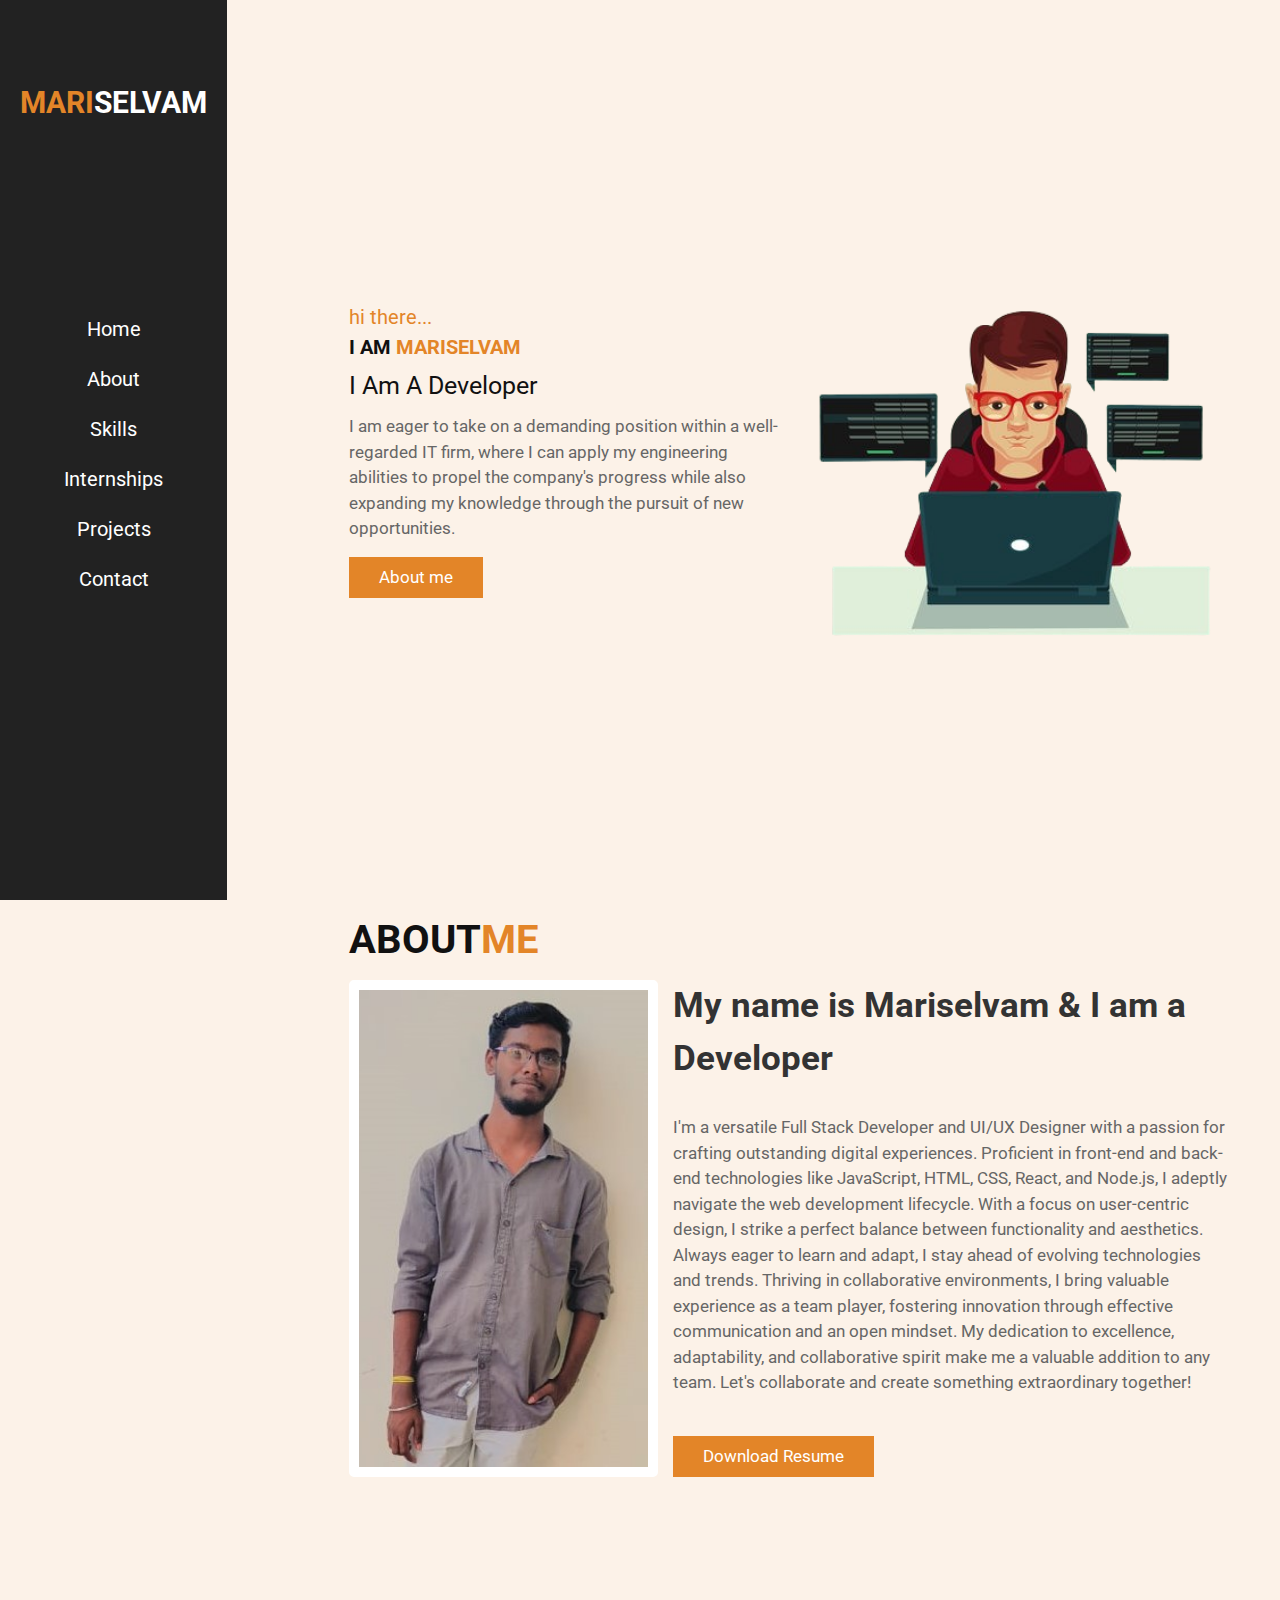
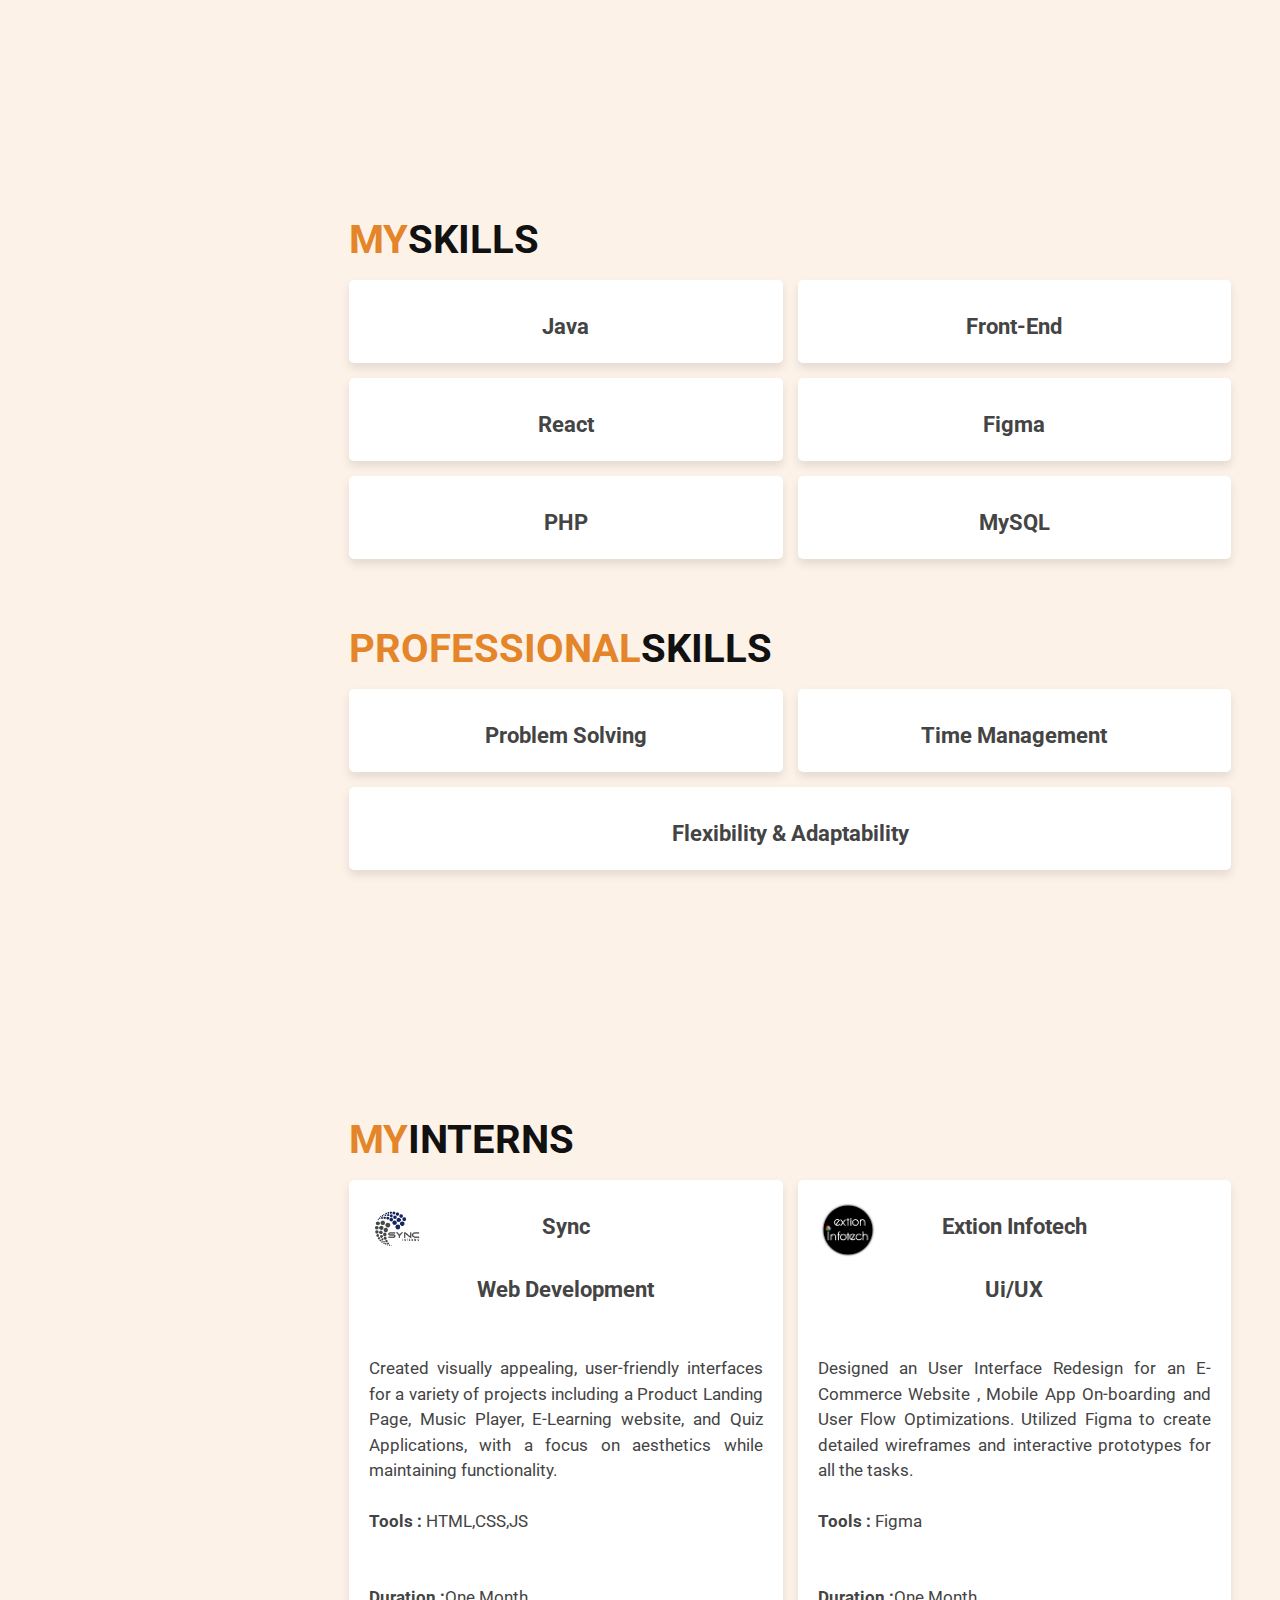
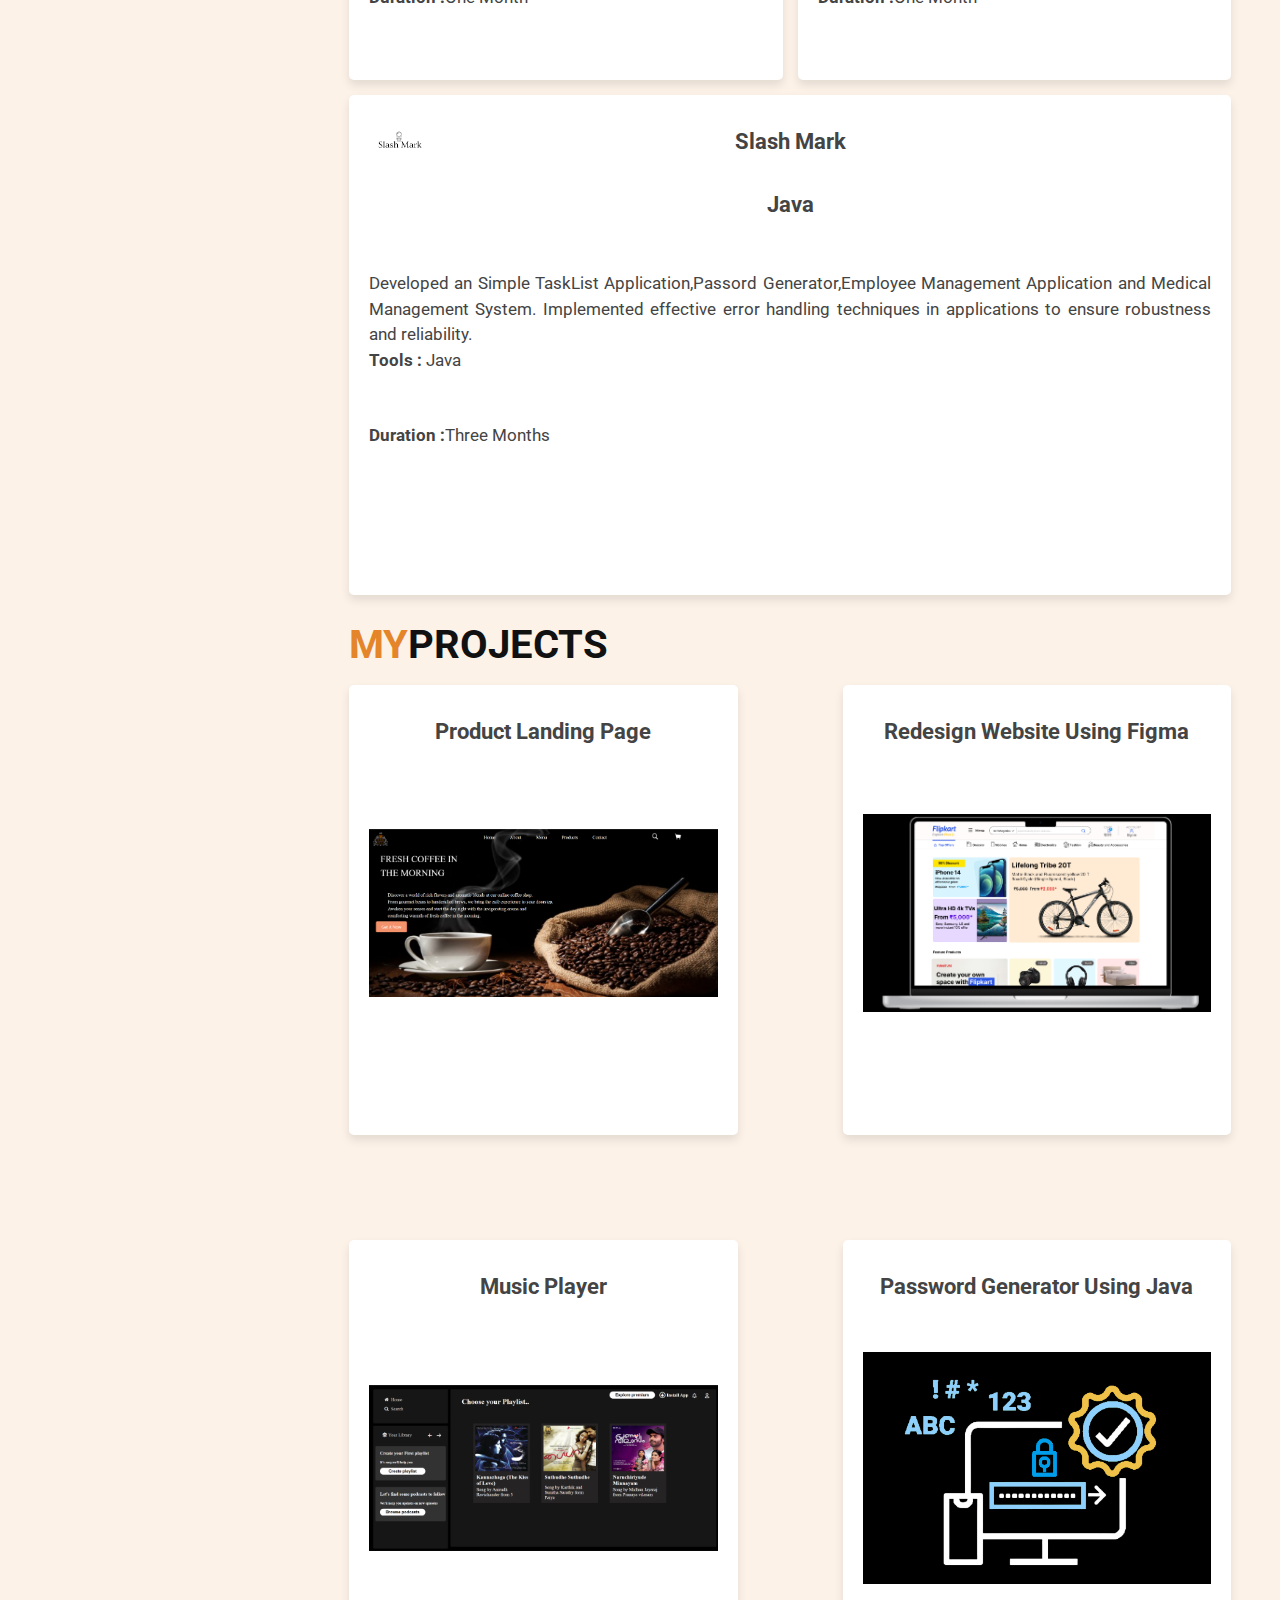
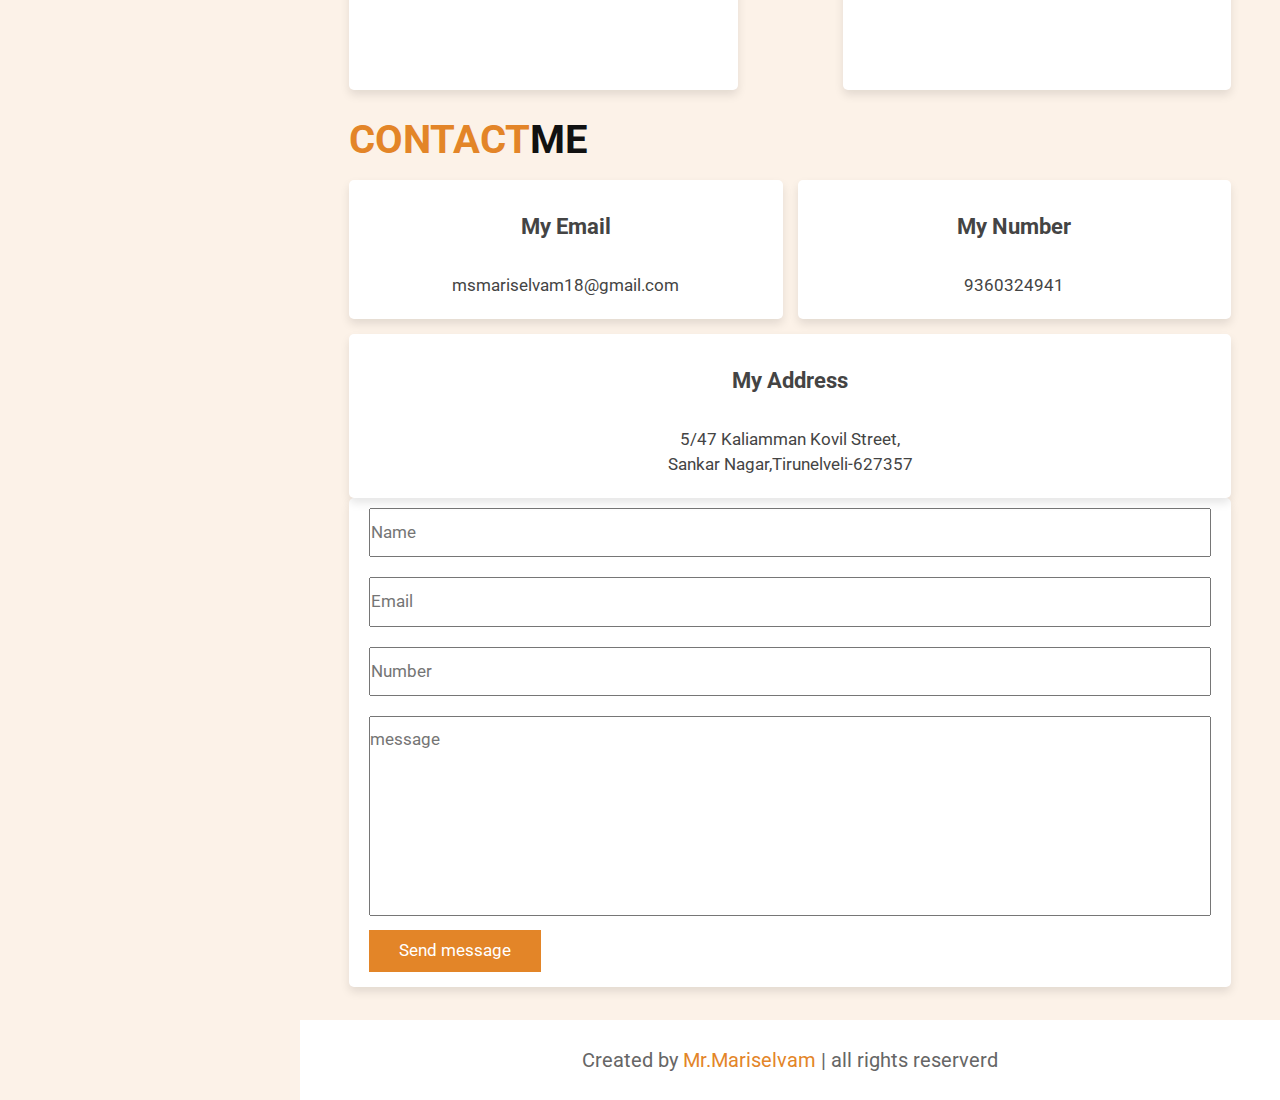
<file: portfolio.html>
<!DOCTYPE html>
<html lang="en">
<head>
    <meta charset="UTF-8">
    <meta http-equiv="X-UA-Compatible" content="IE=edge">
    <meta name="viewport" content="width=device-width,initial-scale=1.0">
    <title>My Portfolio</title>
    <link rel="stylesheet" href="https://cdnjs.cloudflare.com/ajax/libs/font-awesome/6.5.1/css/all.min.css" integrity="sha512-DTOQO9RWCH3ppGqcWaEA1BIZOC6xxalwEsw9c2QQeAIftl+Vegovlnee1c9QX4TctnWMn13TZye+giMm8e2LwA==" crossorigin="anonymous" referrerpolicy="no-referrer" />
    <link rel="stylesheet" href="css/style.css">
</head>
<body>
<div id="menu-bars" class="fas fa-bars"></div>    
<!-- header section -->
<header>
    <a href="#" class="logo"><span>Mari</span>Selvam</a>
    <nav class="navbar">
        <a href="#home">Home</a>
        <a href="#about">About</a>
        <a href="#service">Skills</a>
        <a href="#intern">Internships</a>
        <a href="#project">Projects</a>
        <a href="#contact">Contact</a>
    </nav>
    <div class="follow">
        <a href="https://www.linkedin.com/in/mari-selvam-680b36262/" target="_blank"><i class="fa-brands fa-linkedin"></i></a>
        <a href="https://github.com/Mariselvam1318" target="_blank"><i class="fa-brands fa-github"></i></a>
    </div>
</header>

<!-- home section -->

<section class="home" id="home">
    <div class="content">
        <span class="hi">hi there...</span>
        <h3>i am <span>Mariselvam</span></h3>
        <p class="info">i am a Developer</p>
        <p class="text">
            I am eager to take on a demanding position within a well-regarded IT firm, 
            where I can apply my engineering abilities to propel the company's progress 
            while also expanding my knowledge through the pursuit of new opportunities.</p>
            <a href="#about" class="btn">About me</a>
    </div>
    <div class="image">
        <img src="images\pic.png">
    </div>
</section>

<section class="about" id="about">
    <h1 class="heading">about<span>me</span></h1>
    <div class="row-1">
        <div class="image">
            <img src="images\My_Profile.jpeg">
        </div>
        <div class="content">
            <h3>My name is Mariselvam & I am a Developer</h3>
            <p>I'm a versatile Full Stack Developer and UI/UX Designer with a passion for crafting outstanding digital experiences. 
                Proficient in front-end and back-end technologies like JavaScript, HTML, CSS, React, and Node.js, 
                I adeptly navigate the web development lifecycle. With a focus on user-centric design, I strike a perfect balance 
                between functionality and aesthetics. Always eager to learn and adapt, I stay ahead of evolving technologies and trends. 
                Thriving in collaborative environments, I bring valuable experience as a team player, fostering innovation through effective 
                communication and an open mindset. My dedication to excellence, adaptability, and collaborative spirit make me a valuable addition to any team. 
                Let's collaborate and create something extraordinary together!
            </p>
           <a href="https://drive.google.com/file/d/18AGnWqiXhc2b9CxzF3gK0Qp_mfs1LjtY/view?usp=drive_link" class="btn">Download Resume</a>
        </div>
    </div>
</section>

<section class="service" id="service">
    <h1 class="heading"><span>My</span>Skills</h1>
        <div class="box-container">
            <div class="box">
                <i class="fa-brands fa-java"></i>
                <h3>Java</h3>
            </div>
            <div class="box">
                <i class="fas fa-code"></i>
                <h3>Front-End</h3>
            </div>
            <div class="box">
                <i class="fa-brands fa-react"></i>
                <h3>React</h3>
            </div>
            <div class="box">
                <i class="fa-brands fa-figma"></i>
                <h3>Figma</h3>
            </div>
            <div class="box">
                <i class="fa-brands fa-php"></i>
                <h3>PHP</h3>
            </div>
            <div class="box">
                <i class="fa-solid fa-database"></i>
                <h3>MySQL</h3>
            </div>
        </div>
        <br><br><br><br>
        <h1 class="heading"><span>Professional</span>Skills</h1>
        <div class="box-container">
            <div class="box">
                <i class="fas fa-code"></i>
                <h3>Problem Solving</h3>
            </div>
            <div class="box">
                <i class="fa-solid fa-clock"></i>
                <h3>Time Management</h3>
            </div>
            <div class="box">
                <i class="fa-solid fa-arrows-split-up-and-left"></i>
                <h3>Flexibility & Adaptability</h3>
            </div>
            
        </div>
</section>

<section class="intern" id="intern">
    <h1 class="heading"><span>My</span>Interns</h1>
    <div class="box-container">
        <div class="box">
            <img src="images\sync.png">
            <h3>Sync</h3>
            <h2>Web Development</h2>
            <p>Created visually appealing, user-friendly interfaces for a variety of projects including a Product Landing Page, Music Player, E-Learning website, and Quiz Applications, with a focus on aesthetics while maintaining functionality.<br><br>
            <b>Tools :</b> HTML,CSS,JS</p>
            <p><b>Duration :</b>One Month</p>
        </div>
        <div class="box">
            <img src="images\extion.png">
            <h3>Extion Infotech</h3>
            <h2>Ui/UX</h2>
            <p>Designed an User Interface Redesign for an E- Commerce Website , Mobile App On-boarding and User Flow Optimizations.
            Utilized Figma to create detailed wireframes and interactive prototypes for all the tasks.<br><br>
            <b>Tools :</b> Figma </p>
            <p><b>Duration :</b>One Month</p>
        </div>
        <div class="box">
            <img src="images\slash mark.png">
            <h3>Slash Mark</h3>
            <h2>Java</h2>
            <p>Developed an Simple TaskList Application,Passord Generator,Employee Management Application and Medical Management System.
                Implemented effective error handling techniques in applications to ensure robustness and reliability.<br>
                <b>Tools :</b> Java
            </p>
            <p><b>Duration :</b>Three Months</p>   

        </div>
    </div>

</section>

<section class="project" id="project">
    <h1 class="heading"><span>My</span>Projects</h1>
    <div class="box-container">
        <div class="box">
            <h3>Product Landing Page</h3>
            <img src="images\plpage.png">
            <a href="https://github.com/Mariselvam1318/Product-Landing-Page"data-position="top" data-tooltip="Source code"><i class="fa-brands fa-github"></i></a>
        </div>
        <div class="box">
            <h3>Redesign Website Using Figma</h3>
            <img src="images\figma.png">
            <a href="#"data-position="top" data-tooltip="Source code"><i class="fa-brands fa-github"></i></a>
        </div>
        <div class="box">
            <h3>Music Player</h3>
            <img src="images\music.png">
            <a href="https://github.com/Mariselvam1318/Music-Player"data-position="top" data-tooltip="Source code"><i class="fa-brands fa-github"></i></a>
        </div>
        <div class="box">
            <h3>Password Generator Using Java</h3>
            <img src="images\pwdgen.png">
            <a href="https://github.com/Mariselvam1318/Password-Generator-using-Java"data-position="top" data-tooltip="Source code"><i class="fa-brands fa-github"></i></a>
        </div>        
    </div>
</section>
<section class="contact" id="contact">
    <h1 class="heading"><span>Contact</span>me</h1>
    <div class="box-container">
        <div class="box">
            <i class="fa-solid fa-envelope"></i>
            <h3>My Email</h3>
            <p>msmariselvam18@gmail.com</p>
        </div>
        <div class="box">
            <i class="fa-solid fa-phone"></i>
            <h3>My Number</h3>
            <p>9360324941</p>
        </div>
        <div class="box">
            <i class="fa-solid fa-location-dot"></i>
            <h3>My Address</h3>
            <p>5/47 Kaliamman Kovil Street,<br>
                Sankar Nagar,Tirunelveli-627357
            </p>
        </div>        
    </div>
    <div class="row">
        <form action="#">
            <input type="text" placeholder="Name" class="box">
            <input type="email" placeholder="Email" class="box">
            <input type="number" placeholder="Number" class="box">
            <textarea name="" placeholder="message" id="" cols="30" rows="10"></textarea>
            <input type="submit" class="btn" value="Send message">

        </form>
    </div>
</section>

<footer>
    Created by  <span>Mr.Mariselvam</span> | all rights reserverd
</footer>















<script src="js/script.js"></script>    
</body>    
</html>
</file>
<file: css/style.css>
@import url('http://fonts.googleapis.com/css2?family=Roboto:wght@100;300;400;500;700&display=swap');


 :root{
    --main-color:#e38528;
 }
 *{
    font-family: 'Roboto',sans-serif;
    margin: 0;
    padding: 0;
    box-sizing: border-box;
    outline: none;
    text-decoration: none;
    text-transform: none;
    transition: all .2s linear;
    line-height: 1.5;
 }
 html{
    font-size: 62.5%;
    overflow: auto;
    scroll-behavior:smooth ;
 }
 body{
    background: #fcf2e8;
    padding-left: 30rem;
 }
 section{
    padding: 1rem 5%;
    min-height: 100vh;
 }

 .heading{
    font-size: 4rem;
    padding-bottom: 1rem;
    color: #111;
    text-transform: uppercase;
 }
 .heading span{
    color:var(--main-color);
    text-transform: uppercase;
 }
.btn{
    display: inline-block;
    margin-top: 1rem;
    padding: .8rem 3rem;
    background: var(--main-color);
    color: #fff;
    cursor: pointer;
    font-size: 1.7rem;
    
}
.btn:hover{
    background: #111;
}
 header{
    position: fixed;
    top: 0;left:0;bottom: 0;
    background: #222;
    display: flex;
    align-items: center;
    justify-content: space-between;
    z-index: 1000;
    flex-flow: column;
    padding: 8rem 2rem;
    text-align: center;
 }
 header .logo{
    text-transform: uppercase;
    color: #fff;
    font-size: 3rem;
    font-weight: bolder;
 }
 header .logo span{
    text-transform: uppercase;
    color: var(--main-color);
 }
 header .navbar a{
    display:block;
    font-size: 2rem;
    color: #fff;
    margin:2rem 0 ;
 }
 header .navbar a:hover{
    letter-spacing: .2rem;
    color: var(--main-color);
 }
 header .follow a{
    font-size: 2.5rem;
    color: #fff;
    margin: 0.7rem;
 }
 header .follow a:hover{
    color: var(--main-color);
 }
 #menu-bars{
    position: fixed;
    top: 1rem;right: 1rem;
    z-index: 10000;
    background: var(--main-color);
    color: #fff;
    border-radius: .5rem;
    padding: 1rem 1.5rem;
    font-size: 3rem;
    cursor:pointer;
    display:none;
 }
 .home{
    display: flex;
    align-items: center;
    flex-wrap: wrap;
    gap:1.5rem;
 }
 .home .image{
   flex: 1 1 40rem;
 }
 .home .image img{
   width: 100%;
 }
.home .content{
   flex: 1 1 40rem; 
}
 .home .content .hi{
    font-size: 2rem;
    color: var(--main-color);
 }
 .home .content h3{
    font-size: 2rem;
    color: #111;
    text-transform: uppercase;
 }
 .home .content h3 span{
    color: var(--main-color);
    text-transform: uppercase;
 }
 .home .content .info{
    font-size: 2.5rem;
    color: #111;
    padding: .5rem 0;
    text-transform: capitalize;
 }
 .home .content .text{
    font-size: 1.7rem;
    color: #666;
    padding: .5rem 0;
 }
.about .row-1{
    display: flex;
    flex-wrap: wrap;
    gap: 1.5rem;
    padding-bottom: 1rem;
}
.about .row-1 .image{
    flex: 1 1 25rem;
}
.about .row-1 .image img{
    height: 100%;
    width: 100%;
    object-fit: cover;
    border: 1rem solid #fff;
    border-radius: .5rem;
    box-shadow: 0.5rem 1 rem rgba(0,0,0,.1);
}
.about .row-1 .content{
    flex: 1 1 50rem;
}
.about .row-1 .content h3{
    color: #333;
    font-size: 3.5rem;
}
.about .row-1 .content p{
    color: #666;
    font-size: 1.7rem;
    padding: 3rem 0;
}
.service .box-container{
    display: flex;
    flex-wrap: wrap;
    gap: 1.5rem;
}
.service .box-container .box {
    flex: 1 1 30rem;
    text-align: center;
    padding: 2rem;
    background: #fff;
    border-radius: .5rem;
    box-shadow: 0 .5rem 1rem rgba(0, 0, 0, .1);
}
.service .box-container .box i{
    height: 6rem;
    width: 6rem;
    line-height: 6rem;
    font-size: 2.5rem;
    color: #fff;
    background: var(--main-color);
    border-radius: 50%;
}
.service .box-container .box h3{
    color: #444;
    font-size: 2.2rem;
    padding-top: 1rem;
}
.intern .box-container{
    display: flex;
    flex-wrap: wrap;
    gap: 1.5rem;
}
.intern .box-container .box {
    position: relative;
    flex: 1 1 30rem;
    text-align: center;
    width: 10rem;
    height: 50rem;
    padding: 2rem;
    background: #fff;
    border-radius: .5rem;
    box-shadow: 0 .5rem 1rem rgba(0, 0, 0, .1);
}
.intern .box-container .box p{
    color: #444;
    font-size: 1.7rem;
    padding-top: 5rem;
    text-align: justify;
}
.intern .box-container .box h3{
    color: #444;
    font-size: 2.2rem;
    padding-top: 1rem;
}
.intern .box-container .box h2{
    color: #444;
    font-size: 2.2rem;
    padding-top: 3rem;
}
.intern .box-container .box img{
    position: absolute;
    top: 2rem;
    left:2rem;
    height: 6rem;
    width: 6rem;
    line-height: 3rem;
}
.project {
   position: relative;
}

.arrow {
   position: absolute;
   top: 50%;
   transform: translateY(-50%);
   font-size: 2rem;
   background-color: rgba(0, 0, 0, 0.5);
   color: white;
   border: none;
   cursor: pointer;
   padding: 0.5rem 1rem;
   z-index: 10;
}

.arrow.left {
   left: 0;
}

.arrow.right {
   right: 0;
}

.project .box-container{
    display: flex;
    flex-wrap: wrap;
    gap: 10.5rem;
}
.project .box-container .box {
    position: relative;
    flex: 1 1 30rem;
    text-align: center;
   overflow: hidden;
    height: 45rem;
    padding: 2rem;
    background: #fff;
    border-radius: .5rem;
    box-shadow: 0 .5rem 1rem rgba(0, 0, 0, .1);
}
.project .box-container .box h3{
    color: #444;
    font-size: 2.2rem;
    padding-top: 1rem;
}
.project .box-container .box img{
   height: 100%;
   width: 100%;
   object-fit:contain; 
   padding-bottom: 8rem;
   /* position: absolute;
    top: 8rem;
    left:2rem;
    height: 30rem;
    width: 45rem;
    line-height: 3rem; */
}
.project .box-container .box a {
   position: absolute;
    top: 90%; /* Position the element 50% from the top */
    left: 50%; /* Position the element 50% from the left */
    transform: translate(-50%, -50%); /* Center the element horizontally and vertically */
    font-size: 2.5rem;
    color: #333;
    margin: 0.7rem;
}
.project .box-container .box i{
    font-size: 34px;
    transition: transform.2s;
    cursor: pointer;   
}
.project .box-container .box i:hover{
    border-color: #333;
    transform: scale(1.1);
    
}
.project .box-container .box a[data-tooltip]::after {
   content: attr(data-tooltip);
   position: absolute;
   font-size: 1rem;
   top: 0rem; /* Adjust position of the tooltip */
   left: 7rem;
   transform: translateX(-50%);
   padding: 0.5rem;
   background-color: rgba(0, 0, 0, 0.8);
   color: #fff;
   border-radius: 0.25rem;
   white-space: nowrap;
   opacity: 0; /* Initially hide the tooltip */
   transition: opacity 0.3s ease;
}

.project .box-container .box a[data-tooltip]:hover::after {
   opacity: 1; /* Show the tooltip on hover */
}
.contact .box-container{
   display: flex;
   flex-wrap: wrap;
   gap: 1.5rem;
}
.contact .box-container .box {
   position: relative;
   flex: 1 1 30rem;
   text-align: center;
   padding: 2rem;
   background: #fff;
   border-radius: .5rem;
   box-shadow: 0 .5rem 1rem rgba(0, 0, 0, .1);
}
.contact .box-container .box h3{
   color: #444;
   font-size: 2.2rem;
   padding-top: 1rem;
}
.contact .box-container .box i{
   height: 6rem;
   width: 6rem;
   line-height: 6rem;
   font-size: 2.5rem;
   color: #fff;
   background: var(--main-color);
   border-radius: 50%;
}
.contact .box-container .box p{
   color: #444;
   font-size: 1.7rem;
   padding-top: 3rem;
   text-align: center;
}
.contact.row{
   display: flex;
   flex-wrap: wrap;
   gap: 1.5rem;
}
.contact .row form{
   flex: 1 1 55rem;
   padding: 0 2rem;
   background: #fff;
   border-radius: .5rem;
   box-shadow: 0 .5rem 1rem rgba(0, 0, 0, .1);
}
.contact .row form .box,
.contact .row form textarea{
   width: 100%;
   color: #333;
   text-transform: none;
   font-size: 1.7rem;
   padding: 1rem 0;
   margin:1rem 0;
}
.contact .row form .box:focus{
   border-style:solid;
   border-color: var(--main-color);
}
.contact .row form textarea:focus{
   border-style:solid;
   border-color: var(--main-color); 
}
.contact .row form textarea{
   height: 20rem;
   resize: none;
}
.contact .row form .btn{
   margin-top: 0;
   margin-bottom: 1.5rem;
   border-style: none;
}
footer{
   margin-top: 2rem;
   font-size: 2rem;
   padding: 2.5rem;
   text-align: center;
   color: #666;
   background: #fff;
}
footer span{
   color: var(--main-color);
}




 @media(max-width:991px){
     html{
        font-size: 55%;
     }
     body{
        padding: 0;
     }
     #menu-bars{
        display: initial;
     }
     header{
        left: -120%;
        
     }
     .active{
        left: 0%;
     }
 }

 @media(max-width:450px){
    html{
     font-size: 50%;
    }
    header{
        width: 100%;
    }
  }
</file>
